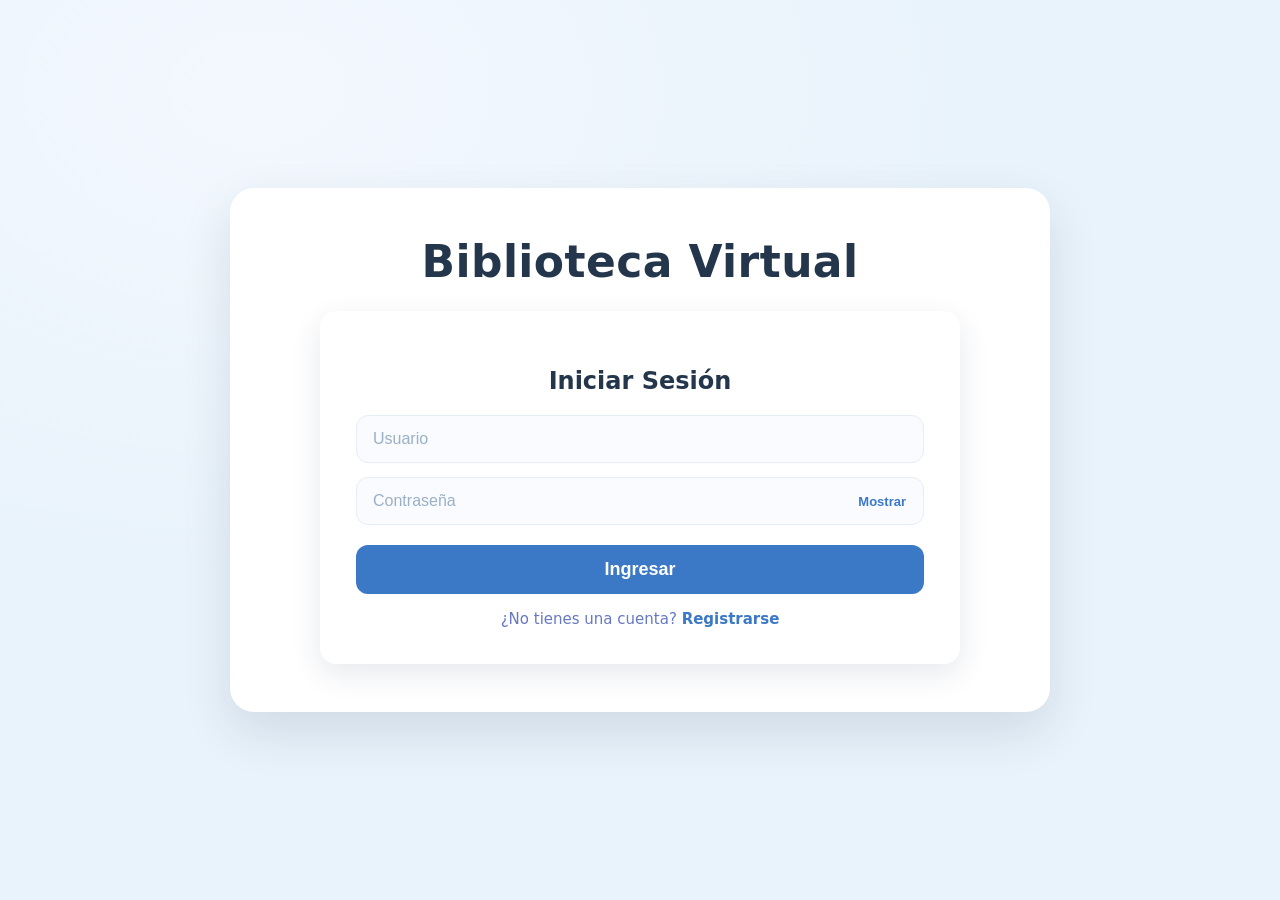
<file: paginas/login.html>
<!DOCTYPE html>
<html lang="es">
<head>
    <meta charset="UTF-8"/>
    <meta name="viewport" content="width=device-width, initial-scale=1.0"/>
    <title>Biblioteca Virtual - Iniciar sesión</title>
    <!-- Unas fuentes que vamos a usar pal login -->
    <link rel="preconnect" href="https://fonts-gstatic.com" crossorigin/>
    <link rel="https://fonts-googleapis.com/css2?family=Inter:wght@400;600;700&display=swap" ref="stylesheet"/>


    <link rel="stylesheet" href="../assets/css/base.css"/>
    <link rel="stylesheet" href="../assets/css/componentes.css"/>
    <link rel="stylesheet" href="../assets/css/login.css"/>
</head>
<body>
    <script  type="module" src="../assets/js/login.js" defer></script>
    <main class="page">
        <section class="shell">
            <h1 class="brand">Biblioteca Virtual</h1>
            <div class="card">
                <h2 class="card__tittle"> Iniciar Sesión</h2>
                <form id="form-login" class="form" method="post" autocomplete="on" novalidate>
                    <div class="field">
                        <label class="sr-only" for="usuario">Usuario</label>
                        <input id="usuario" name="usuario" type="text" placeholder="Usuario" required/>
                    </div>

                    <div class="field with-toggle">
                        <label class="sr-only" for="password">Contraseña</label>
                        <input type="password" name="password" id="password" placeholder="Contraseña" required autocomplete="current-password"/>
                        <button type="button" class="toggle" aria-controls="password" aria-pressed="true" title="Mostrar u ocultar contraseña">Mostrar</button>
                    </div>

                    <button class="btn" type="submit" id="btnLogin">
                        Ingresar
                    </button>

                    
                </form>

                <p class="helper">
                    ¿No tienes una cuenta?
                    <a class="link" href="registrar.html">Registrarse</a>
                </p>
            </div>
        </section>
    </main>
</body>
</html>
</file>
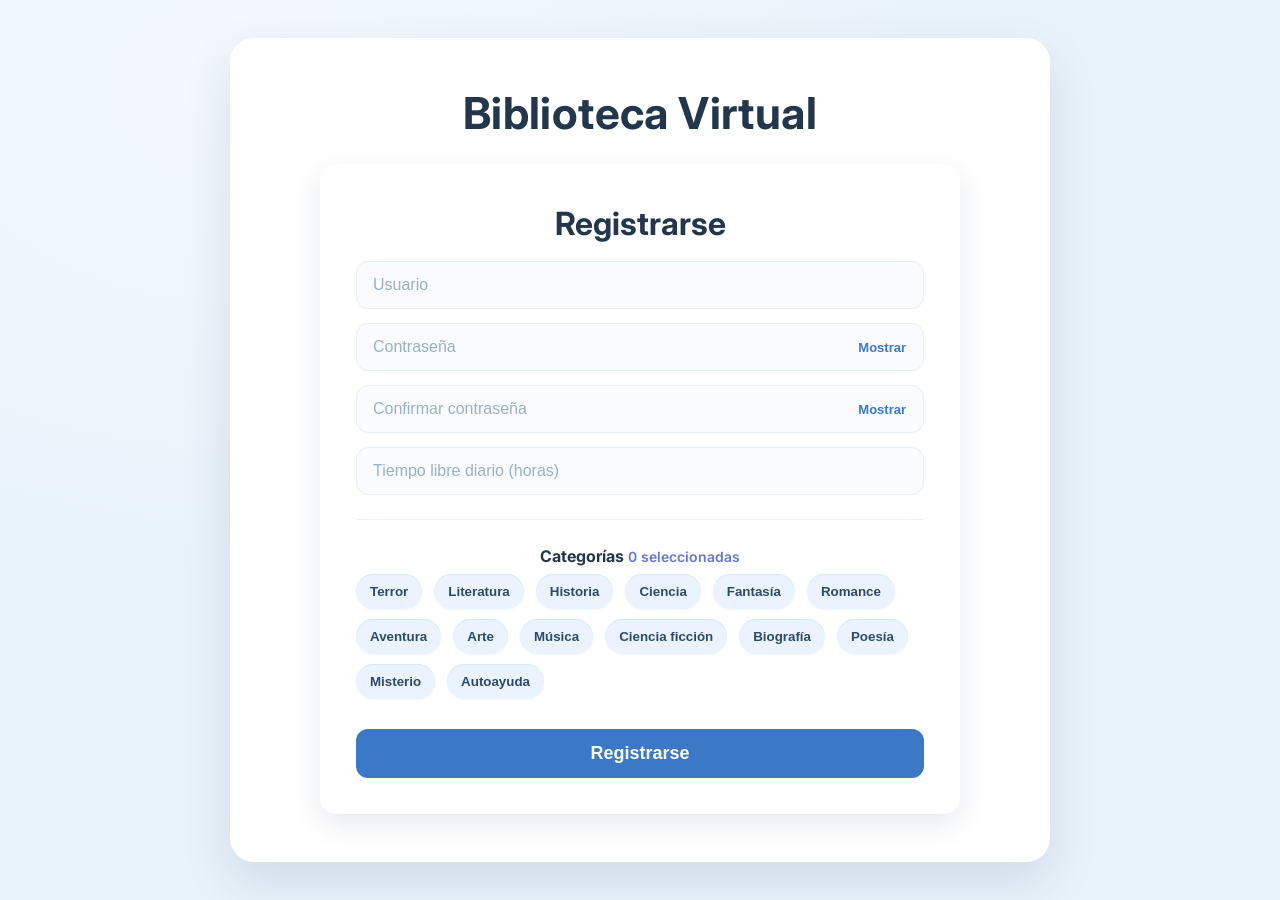
<file: paginas/registrar.html>
<!DOCTYPE html>
<html lang="es">
<head>
    <meta charset="UTF-8">
    <meta name="viewport" content="width=device-width, initial-scale=1.0">
    <title>Biblioteca Virtual - Registrar</title>

    <link rel="preconnect" href="https://fonts.gstatic.com" crossorigin>
    <link href="https://fonts.googleapis.com/css2?family=Inter:wght@400;600;700&display=swap" rel="stylesheet">

    <link rel="stylesheet" href="../assets/css/base.css"/>
    <link rel="stylesheet" href="../assets/css/componentes.css"/>
    <link rel="stylesheet" href="../assets/css/registrar.css"/>
    <link rel="stylesheet" href="../assets/css/login.css"/>
</head>
<body>
    <main class="page">
    <script type="module" src="../assets/js/registrar.js" defer></script>
    <section class="shell">
      <h1 class="brand">Biblioteca Virtual</h1>

      <div class="card">
        <h2 class="card__title">Registrarse</h2>

        <form id="form-registro" class="form" method="post" autocomplete="on" novalidate>
          <div class="field">
            <label class="sr-only" for="usuario">Usuario</label>
            <input id="usuario" name="usuario" type="text" placeholder="Usuario" required>
          </div>

          <div class="field with-toggle2">
            <label class="sr-only" for="contrasena">Contraseña</label>
            <input id="contrasena" name="contrasena" type="password" placeholder="Contraseña" minlength="8" required>
            <button class="toggle2" type="button" aria-controls="password" aria-pressed="true" title="Mostrar u ocultar contraseña">Mostrar</button>
          </div>

          <div class="field with-toggle">
            <label class="sr-only" for="confirmar">Confirmar contraseña</label>
            <input id="confirmar" name="confirmar" type="password" placeholder="Confirmar contraseña" minlength="8" required>
            <button class="toggle" type="button" aria-controls="password" aria-pressed="true" title="Mostrar u ocultar contraseña">Mostrar</button>
          </div>

          <div class="field">
            <label class="sr-only" for="tiempo">Tiempo Libre</label>
            <input id="tiempo" name="tiempo" type="text" placeholder="Tiempo libre diario (horas)" required>
          </div>
          

          <hr class="divider" aria-hidden="true">

          <!-- Categorías -->
          <div class="cats">
            <h3 class="cats__title">
              Categorías
              <small class="cats_count"><span id="cats-count">0</span> seleccionadas</small>
            </h3>
            <div class="chips" role="group" aria-label="Selecciona tus categorías favoritas">
              <button type="button" class="chip" aria-pressed="false" data-value="terror">Terror</button>
              <button type="button" class="chip" aria-pressed="false" data-value="literatura">Literatura</button>
              <button type="button" class="chip" aria-pressed="false" data-value="historia">Historia</button>
              <button type="button" class="chip" aria-pressed="false" data-value="ciencia">Ciencia</button>
              <button type="button" class="chip" aria-pressed="false" data-value="fantasia">Fantasía</button>
              <button type="button" class="chip" aria-pressed="false" data-value="romance">Romance</button>
              <button type="button" class="chip" aria-pressed="false" data-value="aventura">Aventura</button>
              <button type="button" class="chip" aria-pressed="false" data-value="arte">Arte</button>
              <button type="button" class="chip" aria-pressed="false" data-value="musica">Música</button>
              <button type="button" class="chip" aria-pressed="false" data-value="cienciaficcion">Ciencia ficción</button>
              <button type="button" class="chip" aria-pressed="false" data-value="biografia">Biografía</button>
              <button type="button" class="chip" aria-pressed="false" data-value="poesia">Poesía</button>
              <button type="button" class="chip" aria-pressed="false" data-value="misterio">Misterio</button>
              <button type="button" class="chip" aria-pressed="false" data-value="autoayuda">Autoayuda</button>
            </div>
            <div class="cats_status" aria-live="polite">
              <div id="cats_selected" class="chips chip--mini"></div>
            </div>
            <!-- Campo oculto donde guardaremos las categorías seleccionadas -->
            <input type="hidden" id="categorias" name="categorias" value="">
          </div>

          <button class="btn" type="submit">Registrarse</button>
        </form>
      </div>
    </section>
  </main>
</body>
</body>
</html>
</file>
<file: assets/css/base.css>
* { box-sizing: border-box;}
html, body { height: 100%}
:root {
    --bg: #e9f3fb;
    --shell: #ffffff;
    --card: #ffffff;
    --text: #24364b;
    --muted: #6678c6;
    --primary: #3b78c6;
    --primary-hover: #336bd8;
    --ring: rgba(59, 120, 198, .35);
    --radius-lg: 24px;
    --radius-md: 16px;
    --shadow-lg: 0 20px 50px rgba(24,39,75,.12);
    --shadow-md: 0 10px 30px rgba(24,39,75,.1);
    --font: "Inter", system-ui, -apple-system, "Segoe UI", Roboto, Arial, sans-serif; 
}
body{
    margin:0;
    font-family: var(--font);
    color: var(--text);
    background: radial-gradient(1200px 800px at 20% 10%, #f3f8fe 0%, var(--bg) 60%);
}
.sr-only {
    position: absolute;
    height: 1px; width: 1px;
    overflow: hidden;
    clip: rect(1px, 1px, 1px, 1px);
    white-space: nowrap;
    border: 0;
    padding: 0;
    margin: -1px;
}
</file>
<file: assets/css/componentes.css>
/* Layout centrado */
.page{
  min-height: 100svh;
  display: grid;
  place-items: center;
  padding: 24px;
}

/* Tarjeta exterior (marco grande) */
.shell{
  width: min(820px, 92vw);
  background: var(--shell);
  border-radius: var(--radius-lg);
  box-shadow: var(--shadow-lg);
  padding: clamp(24px, 4vw, 48px);
  text-align: center;
}

/* Título principal */
.brand{
  margin: 0 0 24px 0;
  font-weight: 700;
  font-size: clamp(28px, 4vw, 44px);
  letter-spacing: .4px;
}

/* Tarjeta interna */
.card{
  margin: 0 auto;
  max-width: 640px;
  background: var(--card);
  border-radius: var(--radius-md);
  box-shadow: var(--shadow-md);
  padding: clamp(20px, 3.5vw, 36px);
}

.card__title{
  margin: 4px 0 18px 0;
  font-size: clamp(20px, 3.2vw, 32px);
  font-weight: 700;
}

/* Formulario e inputs */
.form{
  display: grid;
  gap: 14px;
  margin-top: 6px;
}

.field input{
  width: 100%;
  padding: 14px 16px;
  border: 1px solid #e6edf6;
  background: #f9fbff;
  border-radius: 12px;
  font-size: 16px;
  color: var(--text);
  outline: none;
  transition: border-color .2s, box-shadow .2s, background .2s;
}
.field input::placeholder{ color: #9bb0c5; }
.field input:focus{
  border-color: var(--primary);
  box-shadow: 0 0 0 4px var(--ring);
  background: #ffffff;
}

/* Botón principal */
.btn{
  margin-top: 6px;
  width: 100%;
  padding: 14px 18px;
  border: 0;
  border-radius: 12px;
  background: var(--primary);
  color: #fff;
  font-weight: 700;
  font-size: 18px;
  cursor: pointer;
  transition: filter .15s, background .2s, transform .02s;
}
.btn:hover{ background: var(--primary-hover); filter: saturate(1.05); }
.btn:active{ transform: translateY(1px); }

/* Pie con enlace */
.helper{
  margin: 16px 0 0;
  color: var(--muted);
  font-size: 15px;
}
.link{
  color: var(--primary);
  font-weight: 700;
  text-decoration: none;
}
.link:hover{ text-decoration: underline; }

/* Responsive sutil */
@media (max-width: 480px){
  .shell{ padding: 22px; }
  .card{ padding: 18px; }
}
</file>
<file: assets/css/login.css>
.field.with-toggle{
    position: relative;
}
.field.with-toggle .toggle{
    position: absolute;
    right: 8px;
    top: 50%;
    transform: translateY(-50%);
    border: 0;
    background: transparent;
    padding: 8px 10px;
    font-weight: 700;
    font-size: 13px;
    color: var(--primary);
    cursor: pointer;
    border-radius: 8px;
}
.field.with-toggle .toggle:focus-visible{
    outline: 2px, solid var(--primary);
    outline-offset: 2px;
}
.field.with-toggle2{
    position: relative;
}
.field.with-toggle2 .toggle2{
    position: absolute;
    right: 8px;
    top: 50%;
    transform: translateY(-50%);
    border: 0;
    background: transparent;
    padding: 8px 10px;
    font-weight: 700;
    font-size: 13px;
    color: var(--primary);
    cursor: pointer;
    border-radius: 8px;
}
.field.with-toggle2 .toggle2:focus-visible{
    outline: 2px, solid var(--primary);
    outline-offset: 2px;
}
</file>
<file: assets/css/registrar.css>
/* Línea divisoria suave */
.divider{
  border: 0;
  height: 1px;
  background: #edf3fa;
  margin: 10px 0 12px;
}

/* Bloque de categorías */
.cats__title{
  margin: 0 0 8px;
  font-size: 16px;
  font-weight: 700;
  color: var(--text);
}
.cats_count{
  font-weight: 600;
  color: var(--muted);
  font-size: 14px;
}
.chips{
  display: flex;
  flex-wrap: wrap;
  gap: 10px 12px;
}

/* Chip “pill” */
.chip{
  appearance: none;
  border: 0;
  padding: 10px 14px;
  border-radius: 999px;
  background: #eaf3ff;
  color: #2f4a68;
  box-shadow: 0 1px 0 #d8e7ff inset, 0 1px 2px rgba(0,0,0,.04);
  cursor: pointer;
  font-weight: 600;
  transition: transform .02s, filter .15s, background .2s, box-shadow .2s;
}
.chip:hover{ filter: saturate(1.05); }
.chip:active{ transform: translateY(1px); }

/* Estado seleccionado */
.chip.is-active{
  background: #dbe9ff;
  box-shadow: 0 0 0 3px rgba(59,120,198,.22);
}
.chip.is-active::after{
  content: "";
  position: absolute;
  right: 10px; top:50%;transform: translateY(-50%);
  font-size: 14px; line-height: 1; opacity: .85;
}
.cats_status{
  margin-top: 8px;
}
.chips--mini{
  gap: 8px 8px;
}
.chips--mini .chip--mini{
  padding: 6px, 10px; font-size: 12px; border-radius: 999px;
  background: #eef5ff; color: #2f4a68; box-shadow: 0 1px 0 #dfeaff insert;
  cursor: default;
}
@keyframes pulseSelect {
  0%{
    box-shadow: 0 0 0 0 rgba(59, 120, 198, .25);
  }
  100%{box-shadow: 0 0 0 10px rgba(59,120,198,0);}
}
.chip.anim-pulse{
  animation: pulseSelect .35s ease-out;
}

/* Ajuste de separación entre botón y bloque categorías */
.cats + .btn { margin-top: 8px; }
</file>
